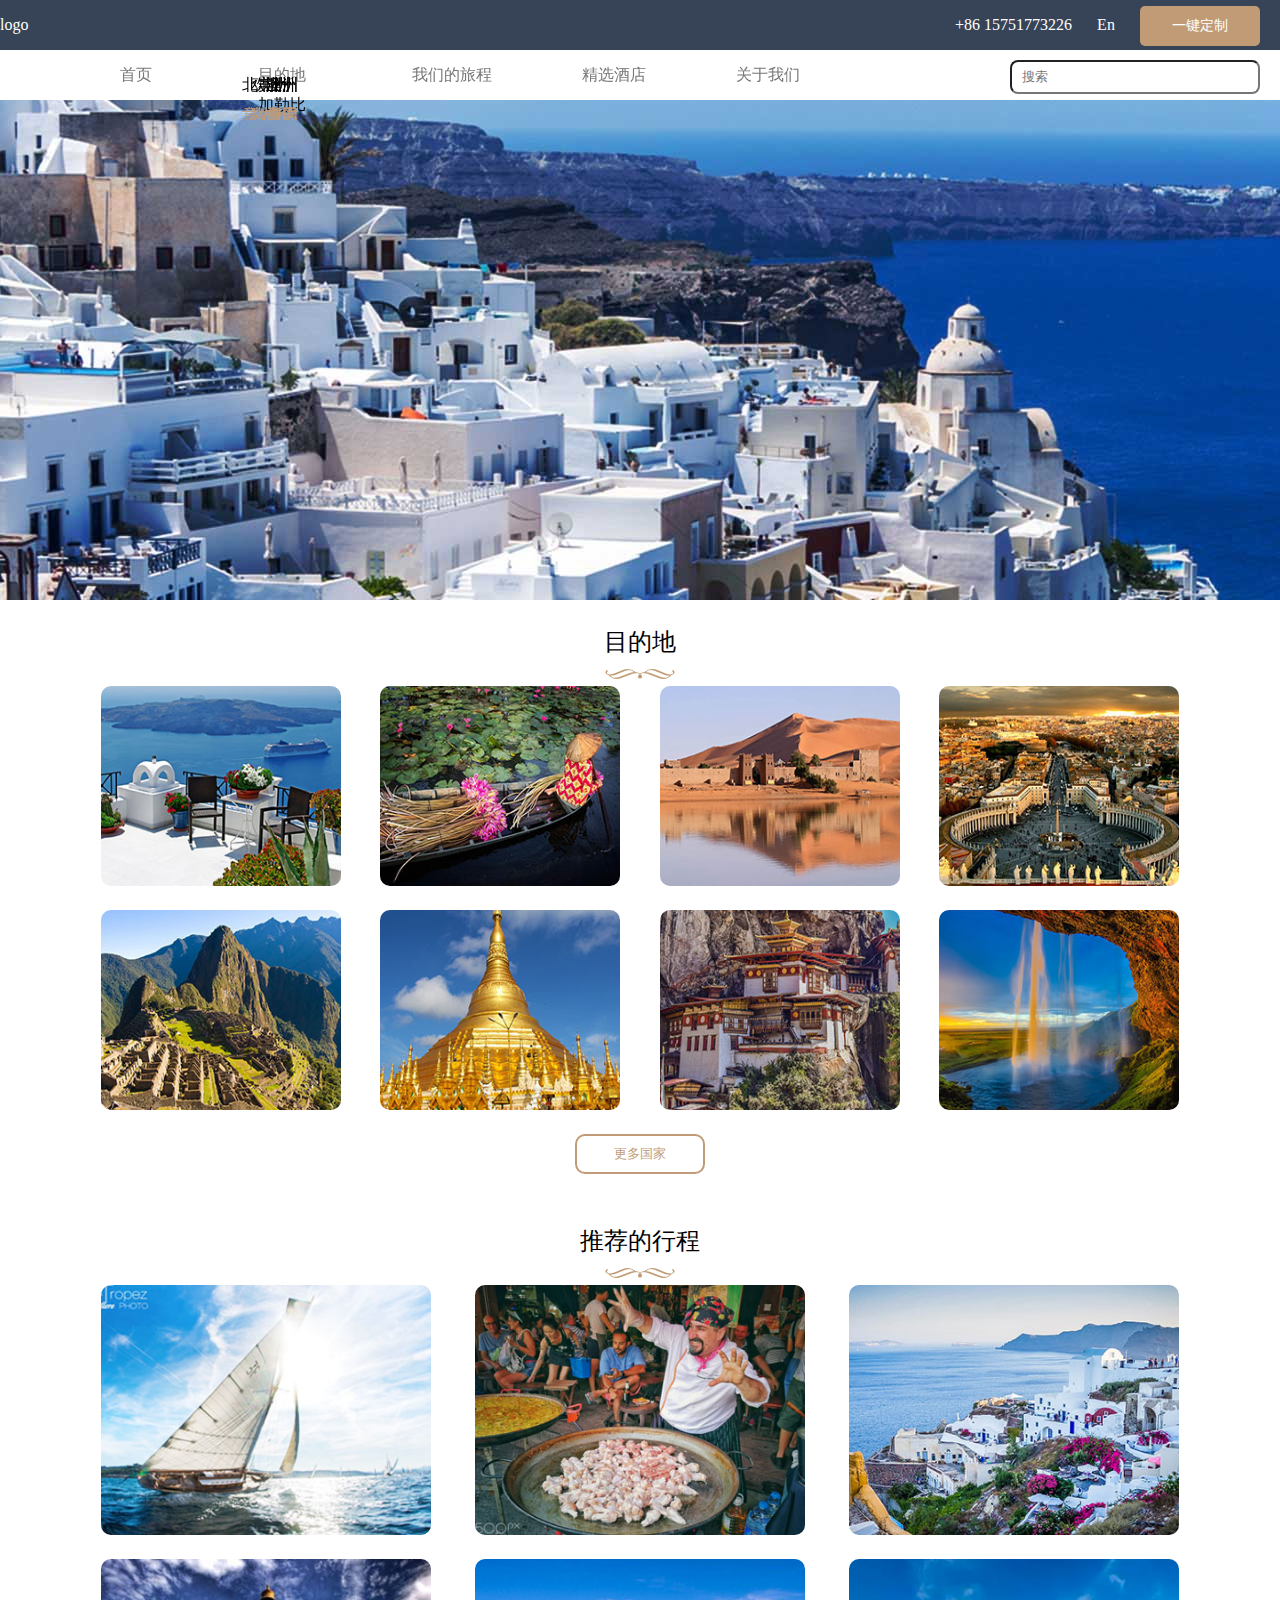
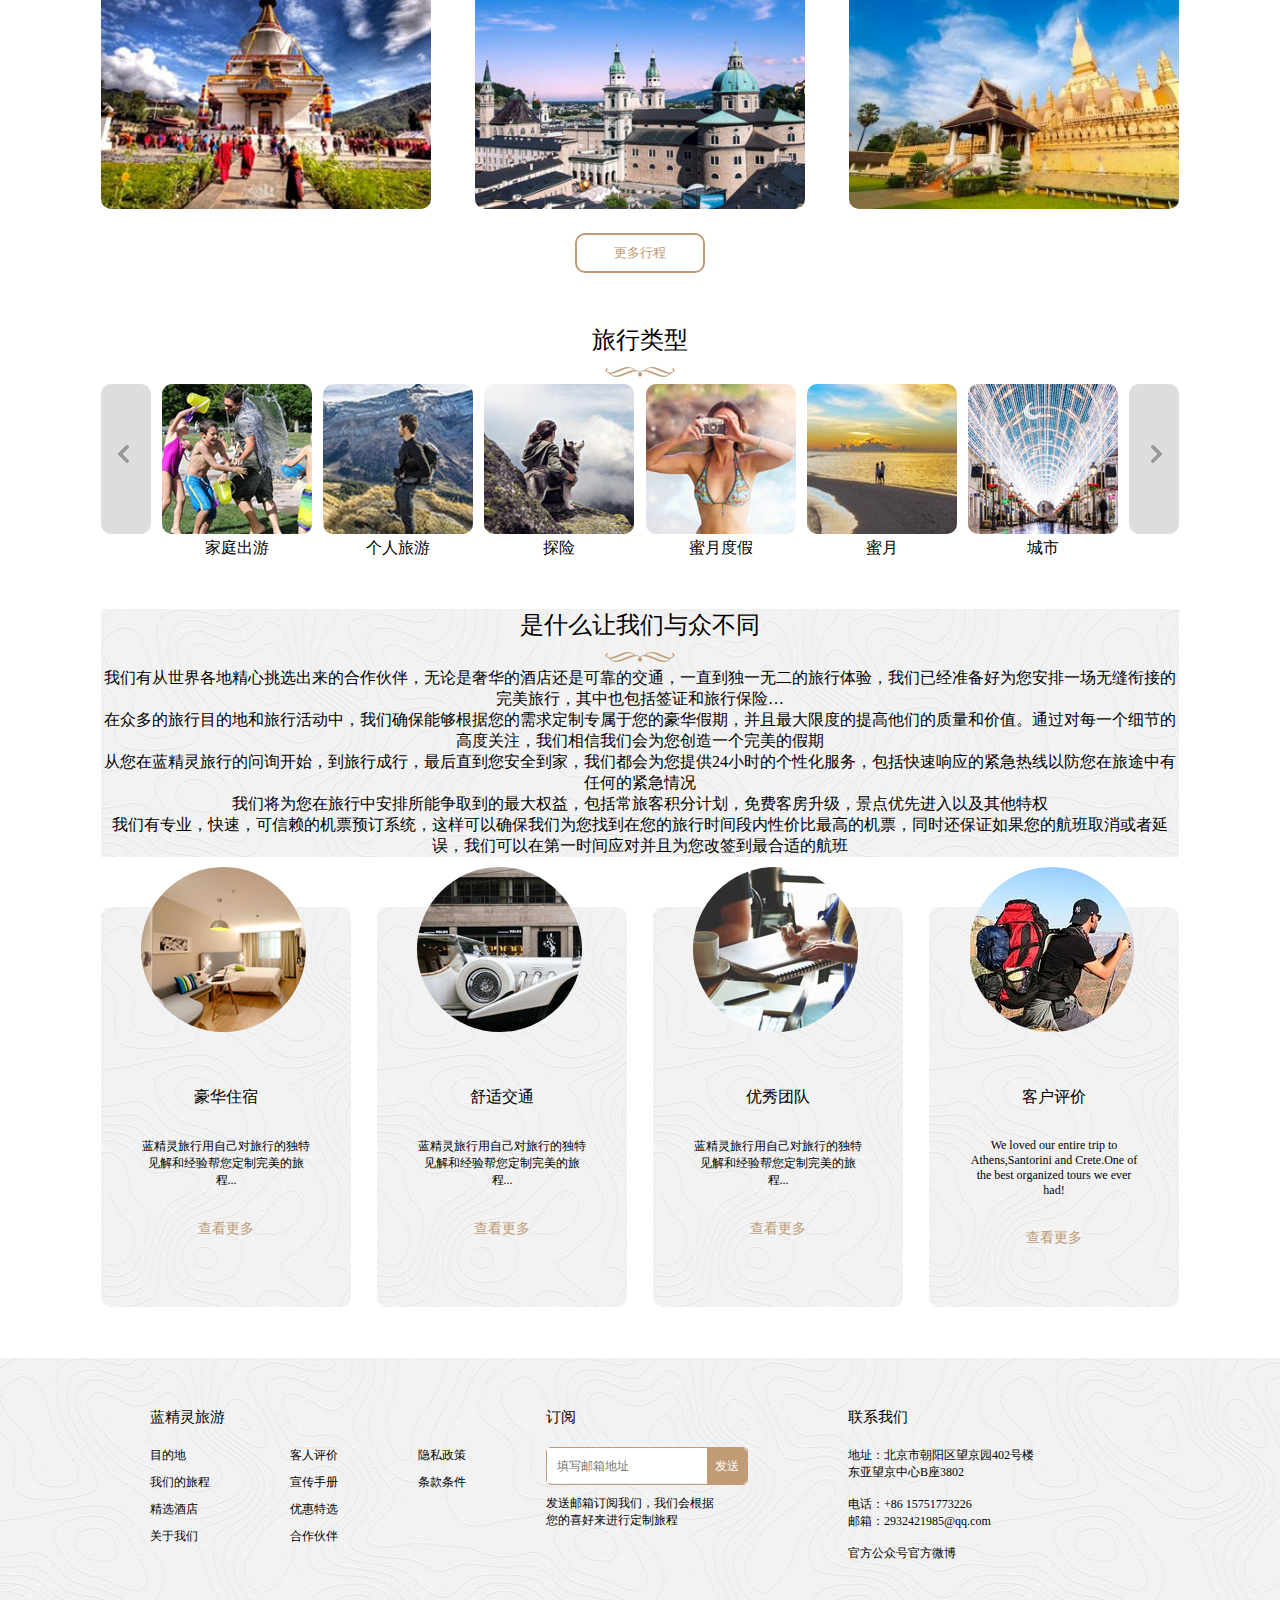
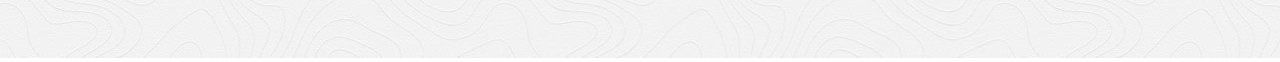
<file: myProject/index.html>
<!DOCTYPE html>
<html>
<head>
	<meta charset="utf-8">
	<title>首页</title>
	<link rel="stylesheet" type="text/css" href="css/main.css">
	<link rel="stylesheet" type="text/css" href="css/index.css">
	<link rel="stylesheet" type="text/css" href="css/header.css">
	<link rel="stylesheet" type="text/css" href="css/footer.css">
</head>
<body>
	<!-- 头部 -->
	<div class="main">
		
		<header>
			<iframe src="header.html" frameborder="0" class="header"></iframe>
		</header>
		<!-- banner广告图 -->
		<div class="banner">
			<img src="img/banner.jpg" alt="">
		</div>
		<section>
			<!-- 目的地 -->
				
				<div class="destination">
					<p class="title">目的地<br><img src="img/adorn.png" alt=""></p>
					<ul>
						<li>
							<a href="#"><img src="img/p_img_1.jpg" alt=""></a>
						</li>
						<li><a href="#"><img src="img/p_img_2.jpg" alt=""></a></li>
						<li><a href="#"><img src="img/p_img_3.jpg" alt=""></a></li>
						<li><a href="#"><img src="img/p_img_4.jpg" alt=""></a></li>
					</ul>
					<ul>
						<li><a href="#"><img src="img/p_img_5.jpg" alt=""></a></li>
						<li><a href="#"><img src="img/p_img_6.jpg" alt=""></a></li>
						<li><a href="#"><img src="img/p_img_7.jpg" alt=""></a></li>
						<li><a href="#"><img src="img/p_img_8.jpg" alt=""></a></li>
					</ul>
					<p align="center"><button type="">更多国家</button></p>	
				</div>
				<div class="recommend">
					<p class="title">推荐的行程<br><img src="img/adorn.png" alt=""></p>
					<ul>
						<li><a href="" class="dask"><img src="img/t_img_1.jpg" alt=""></a></li>
						<li><a href=""><img src="img/t_img_2.jpg" alt=""></a></li>
						<li><a href=""><img src="img/t_img_3.jpg" alt=""></a></li>
						
					</ul>
					<ul>
						<li><a href=""><img src="img/t_img_4.jpg" alt=""></a></li>
						<li><a href=""><img src="img/t_img_5.jpg" alt=""></a></li>
						<li><a href=""><img src="img/t_img_6.jpg" alt=""></a></li>
					</ul>	
					<p align="center"><button type="">更多行程</button></p>	
				</div>
				<div class="travelType">
					<p class="title">旅行类型<br><img src="img/adorn.png" alt=""></p>
					<ul>
						<li><a href=""><img src="img/arrow-left.png" alt=""></a></li>
						<li><a href=""><img src="img/type_1.jpg" alt=""></a>
						<p>家庭出游</p></li>
						<li><a href=""><img src="img/type_2.jpg" alt=""></a><p>个人旅游</p></li>
						<li><a href=""><img src="img/type_3.jpg" alt=""></a><p>探险</p></li>
						<li><a href=""><img src="img/type_4.jpg" alt=""></a><p>蜜月度假</p></li>
						<li><a href=""><img src="img/type_5.jpg" alt=""></a><p>蜜月</p></li>
						<li><a href=""><img src="img/type_6.jpg" alt=""></a><p>城市</p></li>
						<li><a href=""><img src="img/arrow-right.png" alt=""></a></li>
					</ul>
				</div>
				<div>
					<h2>是什么让我们与众不同<br>
					<img src="img/adorn.png"></h2>
					<p>我们有从世界各地精心挑选出来的合作伙伴，无论是奢华的酒店还是可靠的交通，一直到独一无二的旅行体验，我们已经准备好为您安排一场无缝衔接的完美旅行，其中也包括签证和旅行保险…</p>
					<p>在众多的旅行目的地和旅行活动中，我们确保能够根据您的需求定制专属于您的豪华假期，并且最大限度的提高他们的质量和价值。通过对每一个细节的高度关注，我们相信我们会为您创造一个完美的假期</p>
					<p>从您在蓝精灵旅行的问询开始，到旅行成行，最后直到您安全到家，我们都会为您提供24小时的个性化服务，包括快速响应的紧急热线以防您在旅途中有任何的紧急情况</p>
					<p>我们将为您在旅行中安排所能争取到的最大权益，包括常旅客积分计划，免费客房升级，景点优先进入以及其他特权</p>
					<p>我们有专业，快速，可信赖的机票预订系统，这样可以确保我们为您找到在您的旅行时间段内性价比最高的机票，同时还保证如果您的航班取消或者延误，我们可以在第一时间应对并且为您改签到最合适的航班 </p>
				</div>
				<div>
					<ul>
						<li>
							<img src="img/still_1.jpg" alt="">
							<div>
								<h3>豪华住宿</h3>
								<p>蓝精灵旅行用自己对旅行的独特见解和经验帮您定制完美的旅程...</p>
								<a href="">查看更多</a>	
							</div>	
						</li>
						<li>
							<img src="img/still_2.jpg" alt="">
							<div>
								<h3>舒适交通</h3>
								<p>蓝精灵旅行用自己对旅行的独特见解和经验帮您定制完美的旅程...</p>
								<a href="">查看更多</a>	
							</div>
						</li>
						<li>
							<img src="img/still_3.jpg" alt="">
							<div>
								<h3>优秀团队</h3>
								<p>蓝精灵旅行用自己对旅行的独特见解和经验帮您定制完美的旅程...</p>
								<a href="">查看更多</a>	
							</div>
						</li>
						<li>
							<img src="img/still_4.jpg" alt="">
							<div>
								<h3>客户评价</h3>
								<p>We loved our entire trip to Athens,Santorini and Crete.One of the best organized tours we ever had!</p>
								<a href="">查看更多</a>	
							</div>
						</li>	
					</ul>
				</div>
		</section>
		<footer>
			<iframe src="footer.html" frameborder="0" class="footer"></iframe>
		</footer>
	</div>
	<script src="js/jquery.min.js"></script>
	<script src="js/index.js"></script>
</body>
</html>
</file>
<file: myProject/css/main.css>
*{
	margin:0;
	padding:0;
	box-sizing:border-box;
}
ul,p,h1,h2,h3,h4,h5,h6,ol,dl,pre{
	list-style:none;
	margin:0;
	padding:0;
	box-sizing:border-box;
}
a{
	text-decoration: none;
	color:#c19b76;
}
a:hover{
	text-decoration: underline;
}
.lf{
	float:left;
}
.rf{
	float:right;
}
.clear:after{/*主要解决父元素高度问题*/
	content:"";
	display:block;
	clear:both;
}
div.main{
	width:100%;
	margin:0 auto;
	text-align: center;
}
.header{
	height:120px;
	width:100%;
	position:fixed;
	top:0;
	left:0;
	z-index:100;
	text-align: center;
}
.footer{
	width:100%;
	height:300px;
}
</file>
<file: myProject/css/index.css>
.banner{
	margin-bottom:20px;
}
section{
	width:1080px;
	border:1px solid transparent;
	margin:0 auto;
}
section div{
	margin-bottom:50px;
}
section div>p.title{
	font-size:24px;
	border:1px solid transparent;
	text-align: center;
}
section div>ul{
	display: flex;
	justify-content: space-between;
	margin-bottom: 20px;
}
section div img{
	border-radius: 10px;
}
section div.destination>ul img{
	width:240px;
	height:200px;
	
}
section div.recommend>ul img{
	width:330px;
	height:250px;
	
}
section div>ul+p{
	text-align: center;
}
section div>ul+p>button{
	width:130px;
	height:40px;
	border-radius: 10px;
	border:2px solid #C19B76;
	outline:none;
	color:#C19B76;
	background-color:#fff;
}
section div.travelType ul>li p{
	width:150px;
	text-align:center;
}
section div.travelType ul>li:first-child>a,.travelType ul>li:last-child>a{
	display:inline-block;
	width:50px;
	height:150px;
	border-radius:10px;
	background: #ddd;
	position:relative;
}
section div.travelType ul>li:first-child>a>img{
	position:absolute;
	left:17px;
	top:60px;
}
section div.travelType ul>li:last-child>a>img{
	position:absolute;
	right:17px;
	top:60px;
}
section div:nth-child(4){
	background:url(../img/bg.jpg);
}
section div:nth-child(4) h2{
	
	font-weight:normal;
	text-align:center;
}
section div:nth-child(4) p{
	text-align:center;
}
section div:nth-child(5)>ul>li{
	background:url(../img/bg.jpg);
	width:250px;
	height:400px;
	border-radius:10px;
	position:relative;
	z-index:1;

}
section div:nth-child(5)>ul>li>img{
	border-radius:50%;
	position:absolute;
	left:40px;
	top:-40px;
}
section div:nth-child(5)>ul>li>div{
	position:absolute;
	left:0px;
	top:150px;
	text-align:center;
}
section div:nth-child(5)>ul>li>div>h3{
	font-weight: normal;
	font-size: 16px;
	padding-top: 30px;
}
section div:nth-child(5)>ul>li>div>p{
	font-size:12px;
	padding:30px 40px 30px;
}
section div:nth-child(5)>ul>li>div>a{
	font-size:14px;
}
</file>
<file: myProject/css/header.css>
.header>div:first-child{
	background-color:#374356;
	height:50px;
	line-height:50px;
	color:#fff;
	width: 100%;
	text-align: left;
}
.header>div:last-child{
	margin:0 auto;
	background-color: #fff;
	height: 50px;
	line-height: 50px;
	padding-top:10px;
	padding-bottom: 20px;
	position: relative;

}
.header>div:first-child>div{
	display: inline-block;
	float:right; 
	color:#fff;
	padding-right:20px;
}
.header>div:first-child>div>a{
	display:inline-block;
	color:#fff;
	height:40px;
	line-height:40px;
	text-align: center;
	border-radius:5px;
}
.header>div:first-child>div a.lang{
	width:40px;	
	margin:0 10px;
}
.header>div:first-child>div a:last-child{
	width:120px;
	font-size:14px;
	background-color:#C19B76;
}
.header>div:last-child>ul{
	display: inline-block;
	/*padding-left: 250px;*/
}
.header>div:last-child>input{
	float:right;
	height:34px;
	line-height:34px;
	margin-right:20px;
	width:250px;
	border-radius:8px;
	padding-left: 10px;
	color:12px;
	outline:none;

}
.header>div:last-child>ul>li{
	float: left;
	margin-right:90px;
	height:30px;
	line-height:30px;

}
.header>div:last-child>ul>li>a{
	color:#777;
}
.header>div:last-child>ul>li>.dropdown-menu{
	
}
.header>div:last-child>ul>li>.dropdown-menu>div.bg{
	background-color:#374356;

}
.header>div:last-child>ul>li>.dropdown-menu>li>dl:first-child{
	float: left;
	position:absolute;
	top:20px;


}
</file>
<file: myProject/css/footer.css>
.footer{
	background:url(../img/bg.jpg);
	box-sizing: border-box;
}

.footer>div:first-child{
	width:1080px;
	height:300px;
	padding:50px;
	margin:0 auto;
}
.footer a{
	color:#000;
}
.footer a:hover{
	text-decoration:underline;
}
.footer>div:first-child>div{
	
}
.footer>div:first-child>div>p{
	font-size:15px;
	margin-bottom:20px;
}
.footer>div:first-child>div>ul>li{
	font-size:12px;
}
.footer>div:first-child>div:first-child>ul>li{
	margin-right:80px;
}
.footer>div:first-child>div:first-child>ul>li>ul>li{
	margin-bottom:10px;
}
.footer>div:first-child>.subscribe>ul>li:first-child{
	border:1px solid #C19B76;
	border-radius:5px;
	
	margin-bottom:10px;
}
.footer>div:first-child>.subscribe>ul>li>input{
	outline:none;
	border:none;
	width:160px;
	height:35px;
	padding-left:10px;
	font-size:12px;	
}
.footer>div:first-child>.subscribe>ul>li>button{
	outline:none;
	background-color:#C19B76;
	border-radius:0 5px 5px 0;
	width:40px;
	height:36px;
	font-size:12px;
	outline:none;
	border:1px solid #C19B76;
	color:#fff;
	position:relative;
}
.footer>div:first-child>.subscribe>ul>li>button:hover{
	background-color:#fff;
	color:#C19B76;
}
.footer>div:first-child>.mailto{
	margin-left:100px;
}
.footer>div:last-child{
	
}
</file>
